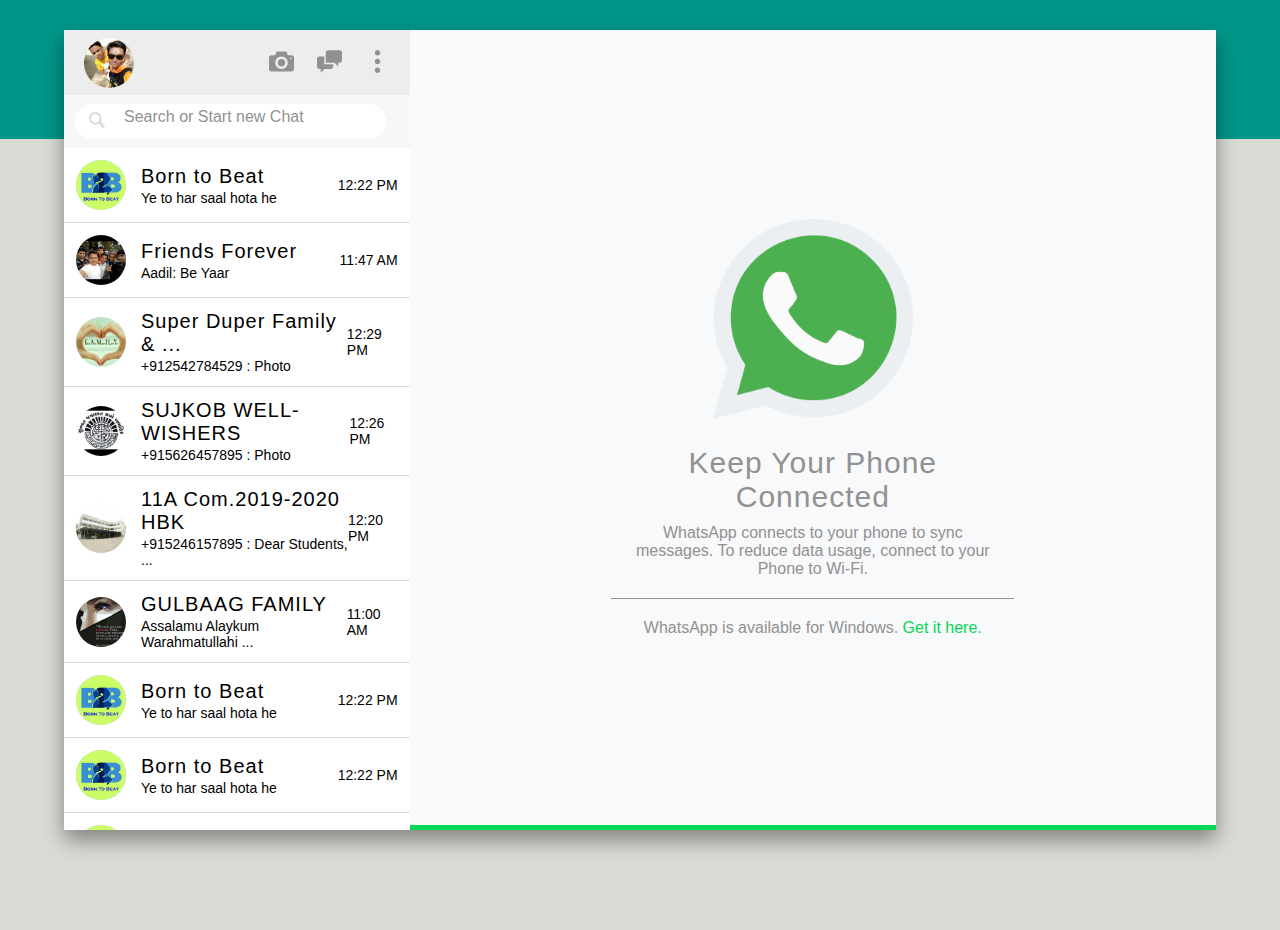
<file: index.html>
<!DOCTYPE html>
<html lang="en">
<head>
  <meta charset="UTF-8">
  <meta name="viewport" content="width=device-width, initial-scale=1.0">
  <title>Whatsapp Web Clone</title>

  <!-- Link to Stylesheet -->
  <link rel="stylesheet" href="css/main.css">
</head>
<body>
  <!-- Main Container -->
  <div class="container">

    <!-- Message Box -->
    <div class="message-box">

      <header class="message-box__header">

        <div class="message-box__img-box">
          <img src="vendors/img/pp.jpg" alt="User Photo" class="message-box__photo">
        </div>

        <ul class="message-box__list">

          <li class="message-box__item">
            <svg class="message-box__icon">
              <use xlink:href="vendors/icomoon/symbol-defs.svg#icon-camera"></use>
            </svg>
          </li>

          <li class="message-box__item">
            <svg class="message-box__icon">
              <use xlink:href="vendors/icomoon/symbol-defs.svg#icon-chat"></use>
            </svg>
          </li>

          <li class="message-box__item">
            <svg class="message-box__icon">
              <use xlink:href="vendors/icomoon/symbol-defs.svg#icon-dots-three-vertical"></use>
            </svg>
          </li>


        </ul>
      </header>

      <div class="message-box__search-box">
        <form action="#" class="message-box__form">
          <button class="message-box__btn">
            <svg class="message-box__icon message-box__icon--search">
              <use xlink:href="vendors/icomoon/symbol-defs.svg#icon-magnifying-glass"></use>
            </svg>
          </button>
          <input type="text" class="message-box__input" id="search">
          <label for="search" class="message-box__label">Search or Start new Chat</label>
        </form>
      </div>

      <div class="message-box__chats">

        <!-- First Group -->
        <div class="message-box__individual-chat">
          <img src="vendors/img/1.jpg" alt="Group 1 Photo" class="message-box__chat-photo">
          <div class="message-box__chat-detail">
            <p class="message-box__name">Born to Beat</p>
            <p class="message-box__description">
              Ye to har saal hota he
            </p>
          </div>
          <div class="message-box__chat-time">
            12:22 PM  
          </div>
        </div>

        <!-- Second Group -->
        <div class="message-box__individual-chat">
          <img src="vendors/img/2.jpg" alt="Group 2 Photo" class="message-box__chat-photo">
          <div class="message-box__chat-detail">
            <p class="message-box__name">Friends Forever</p>
            <p class="message-box__description">
              Aadil: Be Yaar
            </p>
          </div>
          <div class="message-box__chat-time">
            11:47 AM  
          </div>
        </div>

        <!-- Third Group -->
        <div class="message-box__individual-chat">
          <img src="vendors/img/3.jpg" alt="Group 3 Photo" class="message-box__chat-photo">
          <div class="message-box__chat-detail">
            <p class="message-box__name">Super Duper Family & ...</p>
            <p class="message-box__description">
              +912542784529 : Photo
            </p>
          </div>
          <div class="message-box__chat-time">
            12:29 PM  
          </div>
        </div>

        <!-- Fourth Group -->
        <div class="message-box__individual-chat">
          <img src="vendors/img/4.jpg" alt="Group 4 Photo" class="message-box__chat-photo">
          <div class="message-box__chat-detail">
            <p class="message-box__name">SUJKOB WELL-WISHERS</p>
            <p class="message-box__description">
              +915626457895 : Photo
            </p>
          </div>
          <div class="message-box__chat-time">
            12:26 PM  
          </div>
        </div>

        <!-- Fifth Group -->
        <div class="message-box__individual-chat">
          <img src="vendors/img/5.jpg" alt="Group 5 Photo" class="message-box__chat-photo">
          <div class="message-box__chat-detail">
            <p class="message-box__name">11A Com.2019-2020 HBK</p>
            <p class="message-box__description">
              +915246157895 : Dear Students, ...
            </p>
          </div>
          <div class="message-box__chat-time">
            12:20 PM  
          </div>
        </div>

        <!-- Sixth Group -->
        <div class="message-box__individual-chat">
          <img src="vendors/img/6.jpg" alt="Group 6 Photo" class="message-box__chat-photo">
          <div class="message-box__chat-detail">
            <p class="message-box__name">GULBAAG FAMILY</p>
            <p class="message-box__description">
              Assalamu Alaykum Warahmatullahi ...
            </p>
          </div>
          <div class="message-box__chat-time">
            11:00 AM  
          </div>
        </div>

        <!-- SEventh Group -->
        <div class="message-box__individual-chat">
          <img src="vendors/img/1.jpg" alt="Group 1 Photo" class="message-box__chat-photo">
          <div class="message-box__chat-detail">
            <p class="message-box__name">Born to Beat</p>
            <p class="message-box__description">
              Ye to har saal hota he
            </p>
          </div>
          <div class="message-box__chat-time">
            12:22 PM  
          </div>
        </div>

        <!-- Eeight Group -->
        <div class="message-box__individual-chat">
          <img src="vendors/img/1.jpg" alt="Group 1 Photo" class="message-box__chat-photo">
          <div class="message-box__chat-detail">
            <p class="message-box__name">Born to Beat</p>
            <p class="message-box__description">
              Ye to har saal hota he
            </p>
          </div>  
          <div class="message-box__chat-time">
            12:22 PM  
          </div>
        </div>
        <!-- Eeight Group -->
        <div class="message-box__individual-chat">
          <img src="vendors/img/1.jpg" alt="Group 1 Photo" class="message-box__chat-photo">
          <div class="message-box__chat-detail">
            <p class="message-box__name">Born to Beat</p>
            <p class="message-box__description">
              Ye to har saal hota he
            </p>
          </div>  
          <div class="message-box__chat-time">
            12:22 PM  
          </div>
        </div>
        <!-- Eeight Group -->
        <div class="message-box__individual-chat">
          <img src="vendors/img/1.jpg" alt="Group 1 Photo" class="message-box__chat-photo">
          <div class="message-box__chat-detail">
            <p class="message-box__name">Born to Beat</p>
            <p class="message-box__description">
              Ye to har saal hota he
            </p>
          </div>  
          <div class="message-box__chat-time">
            12:22 PM  
          </div>
        </div>
        <!-- Eeight Group -->
        <div class="message-box__individual-chat">
          <img src="vendors/img/1.jpg" alt="Group 1 Photo" class="message-box__chat-photo">
          <div class="message-box__chat-detail">
            <p class="message-box__name">Born to Beat</p>
            <p class="message-box__description">
              Ye to har saal hota he
            </p>
          </div>  
          <div class="message-box__chat-time">
            12:22 PM  
          </div>
        </div>


      </div>
      
    
    </div>

    <!-- Message Detail Box -->
    <div class="message-description-box">

      <div class="message-description-box__main-box">
        <img src="vendors/img/whatsapp-logo.png" alt="Whatsapp Logo" class="whatsapp-logo">
        <h2 class="heading-secondary">Keep Your Phone Connected</h2>
        <p class="message-description-box__para">
          WhatsApp connects to your phone to sync messages. To reduce data usage, connect to your Phone to Wi-Fi.
        </p>
      </div>

      <div class="message-description-box__second-box">
        WhatsApp is available for Windows. <a href="#" class="link">Get it here.</a>
      </div>
    </div>

  </div>
</body>
</html>
</file>
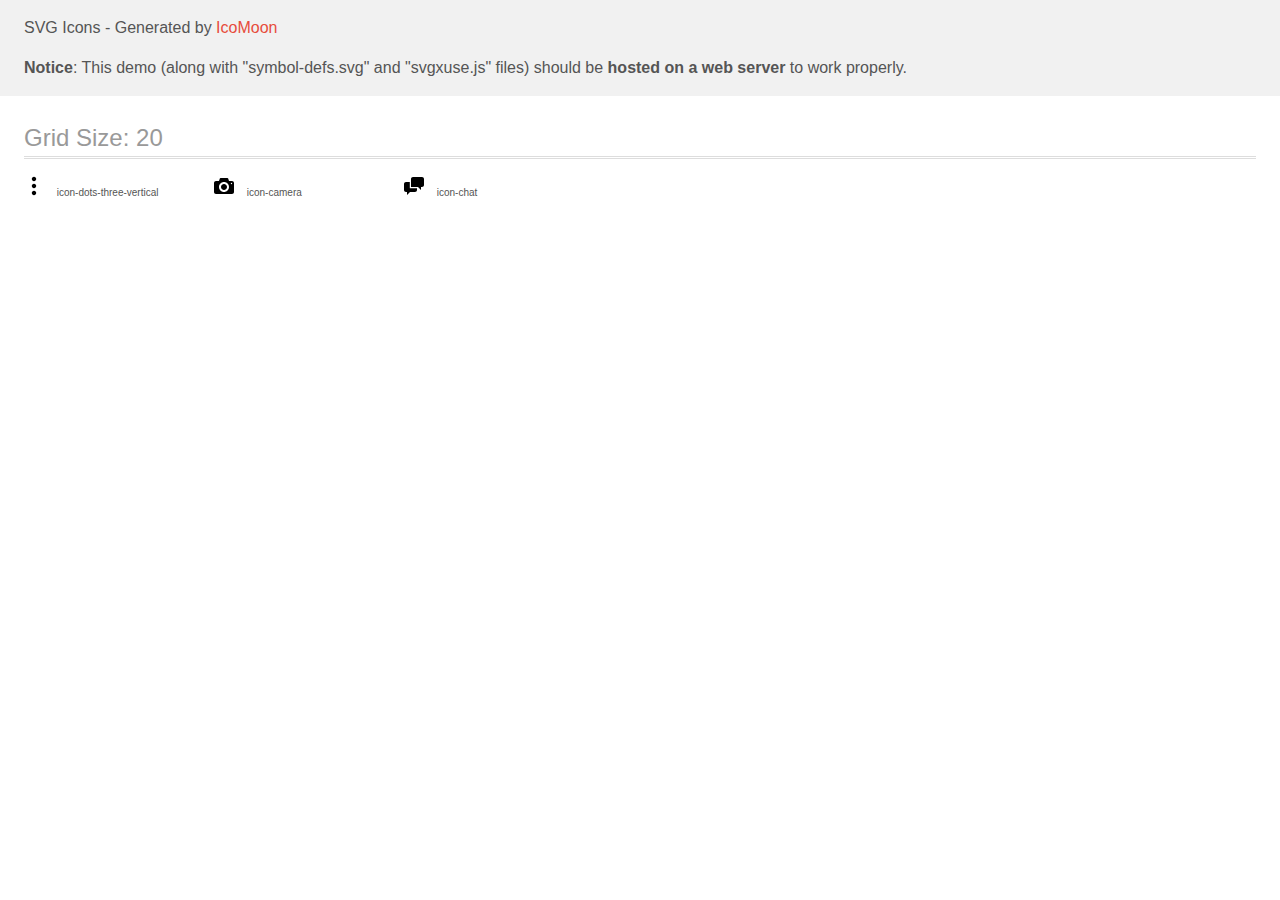
<file: vendors/icomoon/demo-external-svg.html>
<!doctype html>
<html>
<head>
    <title>IcoMoon - SVG Icons</title>
    <meta charset="utf-8">
    <meta name="viewport" content="width=device-width, initial-scale=1">
    <link rel="stylesheet" href="demo-files/demo.css">
    <link rel="stylesheet" href="style.css">
</head>
<body>
<header class="bgc1 clearfix">
<div class="mhl">
    <p>SVG Icons - Generated by <a href="https://icomoon.io/app">IcoMoon</a></p><p><strong>Notice</strong>: This demo (along with "symbol-defs.svg" and "svgxuse.js" files) should be <b>hosted on a web server</b> to work properly.</p>
</div>
</header>
    <div class="clearfix mhl ptl">
        <h1 class="mvm mtn fgc1">Grid Size: 20</h1>
        <div class="glyph fs1">
            <div class="clearfix pbs">
                <svg class="icon icon-dots-three-vertical"><use xlink:href="symbol-defs.svg#icon-dots-three-vertical"></use></svg><span class="name"> icon-dots-three-vertical</span>
            </div>
        </div>
        <div class="glyph fs1">
            <div class="clearfix pbs">
                <svg class="icon icon-camera"><use xlink:href="symbol-defs.svg#icon-camera"></use></svg><span class="name"> icon-camera</span>
            </div>
        </div>
        <div class="glyph fs1">
            <div class="clearfix pbs">
                <svg class="icon icon-chat"><use xlink:href="symbol-defs.svg#icon-chat"></use></svg><span class="name"> icon-chat</span>
            </div>
        </div>
  </div>
<script defer src="svgxuse.js"></script>
</body>
</html>
</file>
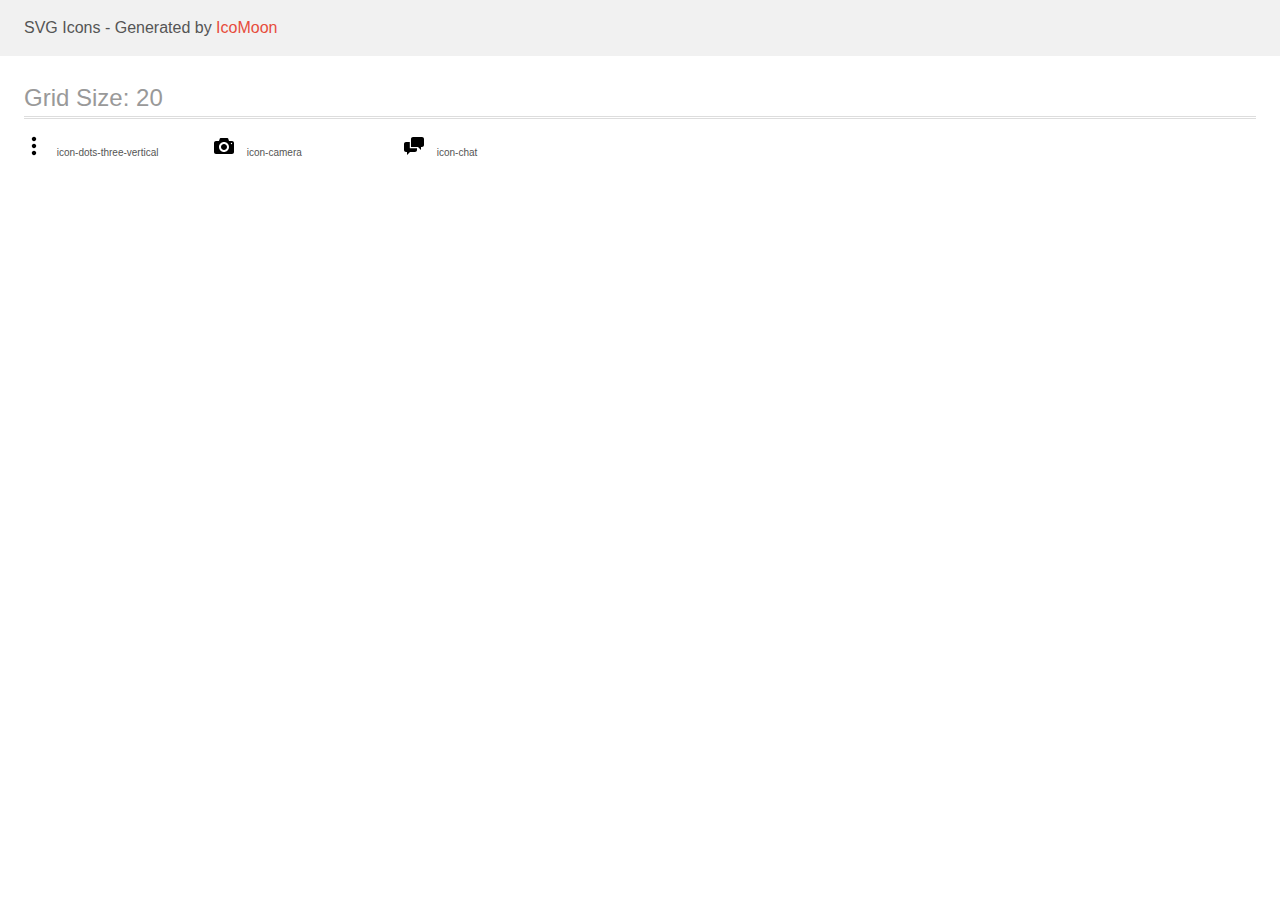
<file: vendors/icomoon/demo.html>
<!doctype html>
<html>
<head>
    <title>IcoMoon - SVG Icons</title>
    <meta charset="utf-8">
    <meta name="viewport" content="width=device-width, initial-scale=1">
    <link rel="stylesheet" href="demo-files/demo.css">
    <link rel="stylesheet" href="style.css">
</head>
<body>
<svg aria-hidden="true" style="position: absolute; width: 0; height: 0; overflow: hidden;" version="1.1" xmlns="http://www.w3.org/2000/svg" xmlns:xlink="http://www.w3.org/1999/xlink">
<defs>
<symbol id="icon-dots-three-vertical" viewBox="0 0 20 20">
<path d="M10.001 7.8c-1.215 0-2.201 0.985-2.201 2.2s0.986 2.2 2.201 2.2c1.215 0 2.199-0.985 2.199-2.2s-0.984-2.2-2.199-2.2zM10.001 5.2c1.215 0 2.199-0.986 2.199-2.2s-0.984-2.2-2.199-2.2c-1.215 0-2.201 0.985-2.201 2.2s0.986 2.2 2.201 2.2zM10.001 14.8c-1.215 0-2.201 0.985-2.201 2.2s0.986 2.2 2.201 2.2c1.215 0 2.199-0.985 2.199-2.2s-0.984-2.2-2.199-2.2z"></path>
</symbol>
<symbol id="icon-camera" viewBox="0 0 20 20">
<path d="M10 8c-1.657 0-3 1.344-3 3s1.343 3 3 3c1.656 0 3-1.344 3-3s-1.344-3-3-3zM18 5h-2.4c-0.33 0-0.686-0.256-0.789-0.57l-0.621-1.861c-0.105-0.313-0.459-0.569-0.79-0.569h-6.8c-0.33 0-0.686 0.256-0.789 0.568l-0.622 1.862c-0.104 0.314-0.459 0.57-0.789 0.57h-2.4c-1.1 0-2 0.9-2 2v9c0 1.1 0.9 2 2 2h16c1.1 0 2-0.9 2-2v-9c0-1.1-0.9-2-2-2zM10 16c-2.762 0-5-2.238-5-5s2.238-5 5-5c2.761 0 5 2.238 5 5s-2.239 5-5 5zM17.5 8.2c-0.387 0-0.7-0.314-0.7-0.701 0-0.385 0.313-0.7 0.7-0.7s0.7 0.314 0.7 0.7c0 0.387-0.313 0.701-0.7 0.701z"></path>
</symbol>
<symbol id="icon-chat" viewBox="0 0 20 20">
<path d="M5.8 12.2v-6.2h-3.8c-1.1 0-2 0.9-2 2v6c0 1.1 0.9 2 2 2h1v3l3-3h5c1.1 0 2-0.9 2-2v-1.82c-0.064 0.014-0.132 0.021-0.2 0.021l-7-0.001zM18 1h-9c-1.1 0-2 0.9-2 2v8h7l3 3v-3h1c1.1 0 2-0.899 2-2v-6c0-1.1-0.9-2-2-2z"></path>
</symbol>
</defs>
</svg>

<header class="bgc1 clearfix">
<div class="mhl">
    <p>SVG Icons - Generated by <a href="https://icomoon.io/app">IcoMoon</a></p>
</div>
</header>
    <div class="clearfix mhl ptl">
        <h1 class="mvm mtn fgc1">Grid Size: 20</h1>
        <div class="glyph fs1">
            <div class="clearfix pbs">
                <svg class="icon icon-dots-three-vertical"><use xlink:href="#icon-dots-three-vertical"></use></svg><span class="name"> icon-dots-three-vertical</span>
            </div>
        </div>
        <div class="glyph fs1">
            <div class="clearfix pbs">
                <svg class="icon icon-camera"><use xlink:href="#icon-camera"></use></svg><span class="name"> icon-camera</span>
            </div>
        </div>
        <div class="glyph fs1">
            <div class="clearfix pbs">
                <svg class="icon icon-chat"><use xlink:href="#icon-chat"></use></svg><span class="name"> icon-chat</span>
            </div>
        </div>
  </div>
<script defer src="svgxuse.js"></script>
</body>
</html>
</file>
<file: css/main.css>
:root {
  --color-green-dark: #009688;
  --color-green-light: #06D755;
  --color-grey-dark-1: #919191;
  --color-grey-light-1: #F8F9FA;
  --color-grey-light-2: #D9DBD5;
  --color-grey-light-3: #EDEDED;
  --color-grey-light-4: #F7F7F7;
}

*,
*::before,
*::after {
  margin: 0;
  padding: 0;
  -webkit-box-sizing: inherit;
          box-sizing: inherit;
}

html {
  -webkit-box-sizing: border-box;
          box-sizing: border-box;
  font-size: 62.5%;
}

body {
  font-family: 'Segoe UI', Tahoma, Geneva, Verdana, sans-serif;
  font-weight: 300;
  color: var(--color-grey-light);
  background-image: -webkit-gradient(linear, left top, left bottom, from(var(--color-green-dark)), color-stop(15%, var(--color-green-dark)), color-stop(15%, var(--color-grey-light-2)));
  background-image: linear-gradient(to bottom, var(--color-green-dark) 0%, var(--color-green-dark) 15%, var(--color-grey-light-2) 15%);
  min-height: 100vh;
  background-repeat: no-repeat;
  background-size: cover;
}

.container {
  width: 90%;
  margin: 3rem auto;
  background-color: var(--color-grey-light-1);
  -webkit-box-shadow: 0 1rem 2rem rgba(0, 0, 0, 0.4);
          box-shadow: 0 1rem 2rem rgba(0, 0, 0, 0.4);
  height: 80rem;
  display: -webkit-box;
  display: -ms-flexbox;
  display: flex;
}

.message-box {
  -webkit-box-flex: 0;
      -ms-flex: 0 0 30%;
          flex: 0 0 30%;
  background-color: #fff;
  overflow-y: scroll;
}

.message-box__header {
  height: 6.5rem;
  background-color: var(--color-grey-light-3);
  display: -webkit-box;
  display: -ms-flexbox;
  display: flex;
  -webkit-box-align: center;
      -ms-flex-align: center;
          align-items: center;
  -webkit-box-pack: justify;
      -ms-flex-pack: justify;
          justify-content: space-between;
  padding: 0 2rem;
}

.message-box__img-box {
  width: 5rem;
  height: 5rem;
  border-radius: 50%;
  overflow: hidden;
}

.message-box__photo {
  width: 100%;
  height: 100%;
  display: block;
  cursor: pointer;
}

.message-box__list {
  list-style-type: none;
}

.message-box__item {
  display: inline-block;
}

.message-box__item:not(:last-child) {
  margin-right: 2rem;
}

.message-box__icon {
  width: 2.5rem;
  height: 2.5rem;
  fill: var(--color-grey-dark-1);
  cursor: pointer;
}

.message-box__icon--search {
  background-color: #fff;
  border: none;
  position: relative;
  z-index: 2;
  fill: var(--color-grey-light-2);
  width: 2rem;
  height: 2rem;
}

.message-box__search-box {
  display: -webkit-box;
  display: -ms-flexbox;
  display: flex;
  -webkit-box-align: center;
      -ms-flex-align: center;
          align-items: center;
  padding: .9rem;
  background-color: var(--color-grey-light-4);
  position: relative;
}

.message-box__btn {
  border: none;
  margin-right: -1.25rem;
}

.message-box__label {
  color: var(--color-grey-dark-1);
  position: absolute;
  top: 1.3rem;
  left: 6rem;
  font-size: 1.6rem;
  z-index: 2;
}

.message-box__form {
  width: 100%;
  display: -webkit-box;
  display: -ms-flexbox;
  display: flex;
  -webkit-box-align: center;
      -ms-flex-align: center;
          align-items: center;
  -webkit-box-pack: center;
      -ms-flex-pack: center;
          justify-content: center;
}

.message-box__input {
  padding: 1rem 1.25rem;
  background-color: #fff;
  width: 95%;
  border-radius: 50px;
  border: none;
  margin-left: -2rem;
  position: relative;
  z-index: 1;
}

.message-box__input:focus {
  outline: none;
}

.message-box__input:focus + .message-box__input__label {
  display: none;
}

.message-box__individual-chat {
  display: -webkit-box;
  display: -ms-flexbox;
  display: flex;
  -webkit-box-align: center;
      -ms-flex-align: center;
          align-items: center;
  padding: 1.2rem;
  font-size: 1.4rem;
  border-bottom: 1px solid var(--color-grey-light-2);
  cursor: pointer;
}

.message-box__chat-photo {
  width: 5rem;
  height: 5rem;
  border-radius: 50%;
  margin-right: 1.5rem;
}

.message-box__chat-detail {
  margin-right: auto;
}

.message-box__name {
  font-size: 2rem;
  letter-spacing: 1px;
  margin-bottom: .2rem;
}

.message-box__description {
  font-size: 1.4rem;
}

.message-description-box {
  -webkit-box-flex: 1;
      -ms-flex: 1;
          flex: 1;
  display: -webkit-box;
  display: -ms-flexbox;
  display: flex;
  -webkit-box-orient: vertical;
  -webkit-box-direction: normal;
      -ms-flex-direction: column;
          flex-direction: column;
  -webkit-box-pack: center;
      -ms-flex-pack: center;
          justify-content: center;
  -webkit-box-align: center;
      -ms-flex-align: center;
          align-items: center;
  text-align: center;
  border-bottom: 5px solid var(--color-green-light);
}

.message-description-box__para {
  font-size: 1.6rem;
  margin: 0 auto;
  color: var(--color-grey-dark-1);
}

.message-description-box__main-box {
  padding: 2rem;
  width: 50%;
  border-bottom: 1px solid var(--color-grey-dark-1);
}

.message-description-box__second-box {
  padding: 2rem;
  font-size: 1.6rem;
  color: var(--color-grey-dark-1);
}

.whatsapp-logo {
  width: 20rem;
  height: 20rem;
  margin-bottom: 2.5rem;
}

.heading-secondary {
  font-size: 3rem;
  font-weight: 300;
  letter-spacing: 1px;
  color: var(--color-grey-dark-1);
  margin-bottom: 1rem;
}

.link {
  color: var(--color-green-light);
  text-decoration: none;
  display: inline-block;
  font-weight: 400;
}
/*# sourceMappingURL=main.css.map */
</file>
<file: vendors/icomoon/demo-files/demo.css>
body {
  padding: 0;
  margin: 0;
  font-family: sans-serif;
  font-size: 1em;
  line-height: 1.5;
  color: #555;
  background: #fff;
}
h1 {
  font-size: 1.5em;
  font-weight: normal;
  box-shadow: 0 1px #ddd, 0 2px #fff, 0 3px #ddd;
}
small {
  font-size: .66666667em;
}
a {
  color: #e74c3c;
  text-decoration: none;
}
a:hover, a:focus {
  box-shadow: 0 1px #e74c3c;
}
.bshadow0, input {
  box-shadow: inset 0 -2px #e7e7e7;
}
input:hover {
  box-shadow: inset 0 -2px #ccc;
}
input, fieldset {
  font-size: 1em;
  margin: 0;
  padding: 0;
  border: 0;
}
input {
  color: inherit;
  line-height: 1.5;
  height: 1.5em;
  padding: .25em 0;
}
input:focus {
  outline: none;
  box-shadow: inset 0 -2px #449fdb;
}
.glyph {
  font-size: 16px;
  margin-right: 1.5em;
  float: left;
  width: 8em;
}
svg {
  color: #000;
}
.liga {
  width: 80%;
  width: calc(100% - 2.5em);
}
.talign-right {
  text-align: right;
}
.talign-center {
  text-align: center;
}
.bgc1 {
  background: #f1f1f1;
}
.fgc0 {
  color: #000;
}
.fgc1 {
  color: #999;
}
p {
  margin-top: 1em;
  margin-bottom: 1em;
}
.mvm {
  margin-top: .75em;
  margin-bottom: .75em;
}
.mtn {
  margin-top: 0;
}
.mtl, .mal {
  margin-top: 1.5em;
}
.mbl, .mal {
  margin-bottom: 1.5em;
}
.mal, .mhl {
  margin-left: 1.5em;
  margin-right: 1.5em;
}
.mhmm {
  margin-left: 1em;
  margin-right: 1em;
}
.ptl {
  padding-top: 1.5em;
}
.pbs, .pvs {
  padding-bottom: .25em;
}
.pvs, .pts {
  padding-top: .25em;
}
.unit {
  float: left;
}
.unitRight {
  float: right;
}
.size1of2 {
  width: 50%;
}
.size1of1 {
  width: 100%;
}
.clearfix:before, .clearfix:after {
  content: " ";
  display: table;
}
.clearfix:after {
  clear: both;
}
.hidden-true {
  display: none;
}
.textbox0 {
  width: 3em;
  background: #f1f1f1;
  padding: .25em .5em;
  line-height: 1.5;
  height: 1.5em;
}
.fs0 {
  font-size: 16px;
}
.fs1 {
  font-size: 20px;
}
.name {
  font-size: 0.5em;
  margin-left: 1em;
}
</file>
<file: vendors/icomoon/style.css>
.icon {
  display: inline-block;
  width: 1em;
  height: 1em;
  stroke-width: 0;
  stroke: currentColor;
  fill: currentColor;
}

/* ==========================================
Single-colored icons can be modified like so:
.icon-name {
  font-size: 32px;
  color: red;
}
========================================== */
</file>
